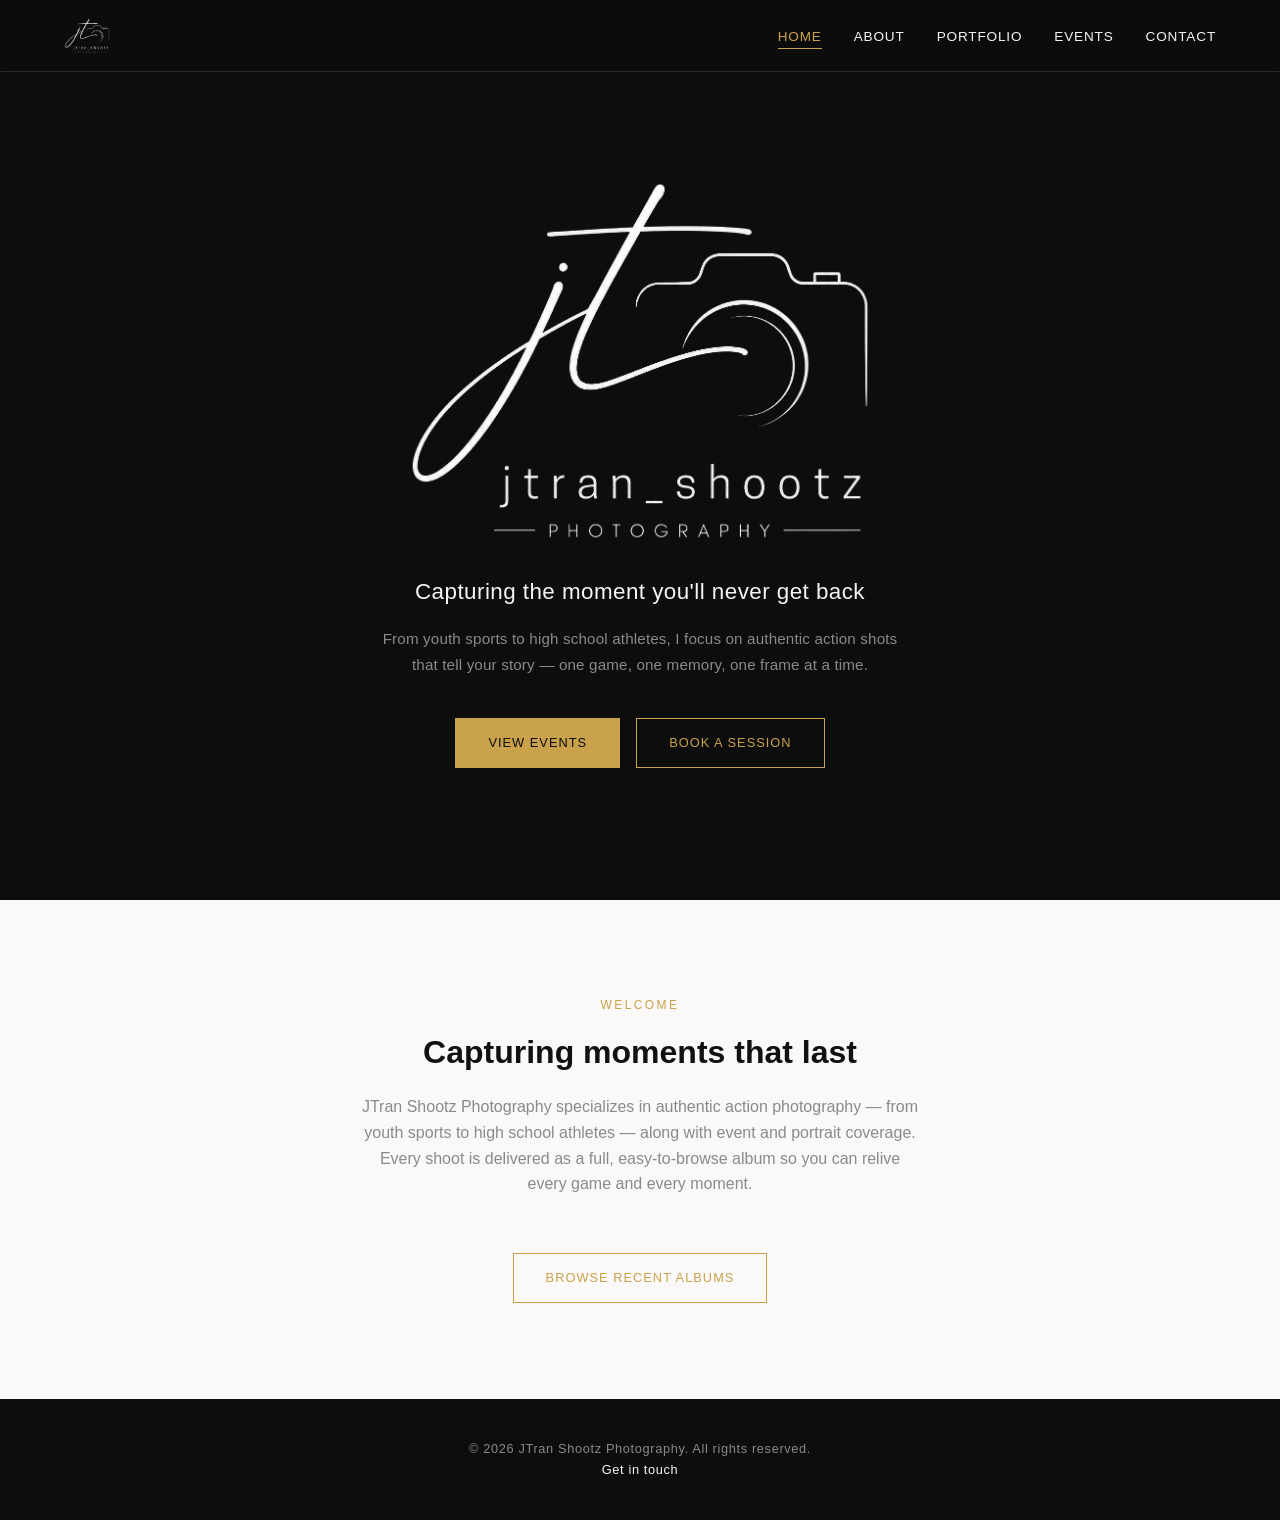
<file: index.html>
<!DOCTYPE html>
<html lang="en">
<head>
  <meta charset="UTF-8" />
  <meta name="viewport" content="width=device-width, initial-scale=1.0" />
  <title>JTran Shootz Photography</title>
  <meta name="description" content="JTran Shootz Photography — authentic action shots from youth sports to high school athletes, plus event and portrait photography." />
  <link rel="icon" href="assets/images/logo.png" />
  <link rel="stylesheet" href="css/style.css" />
</head>
<body>

  <nav class="site-nav">
    <div class="container">
      <a href="index.html" class="nav-brand">
        <img src="assets/images/logo.png" alt="JTran Shootz Photography logo" />
      </a>
      <button class="nav-toggle" aria-label="Toggle menu">&#9776;</button>
      <ul class="nav-links">
        <li><a href="index.html">Home</a></li>
        <li><a href="about.html">About</a></li>
        <li><a href="portfolio.html">Portfolio</a></li>
        <li><a href="events.html">Events</a></li>
        <li><a href="contact.html">Contact</a></li>
      </ul>
    </div>
  </nav>

  <header class="hero">
    <img src="assets/images/logo.png" alt="JTran Shootz Photography" class="hero-logo" />
    <p class="tagline">Capturing the moment you'll never get back</p>
    <p class="hero-subline">
      From youth sports to high school athletes, I focus on authentic action shots that
      tell your story — one game, one memory, one frame at a time.
    </p>
    <div class="hero-cta">
      <a href="events.html" class="btn filled">View Events</a>
      <a href="contact.html" class="btn">Book a Session</a>
    </div>
  </header>

  <section>
    <div class="container">
      <div class="section-header">
        <span class="eyebrow">Welcome</span>
        <h2>Capturing moments that last</h2>
        <p>
          JTran Shootz Photography specializes in authentic action photography — from
          youth sports to high school athletes — along with event and portrait coverage.
          Every shoot is delivered as a full, easy-to-browse album so you can relive
          every game and every moment.
        </p>
      </div>
      <div class="hero-cta" style="justify-content:center; margin-top: 0;">
        <a href="events.html" class="btn">Browse Recent Albums</a>
      </div>
    </div>
  </section>

  <footer>
    <p>&copy; 2026 JTran Shootz Photography. All rights reserved.</p>
    <p><a href="contact.html">Get in touch</a></p>
  </footer>

  <script src="js/main.js"></script>
</body>
</html>
</file>
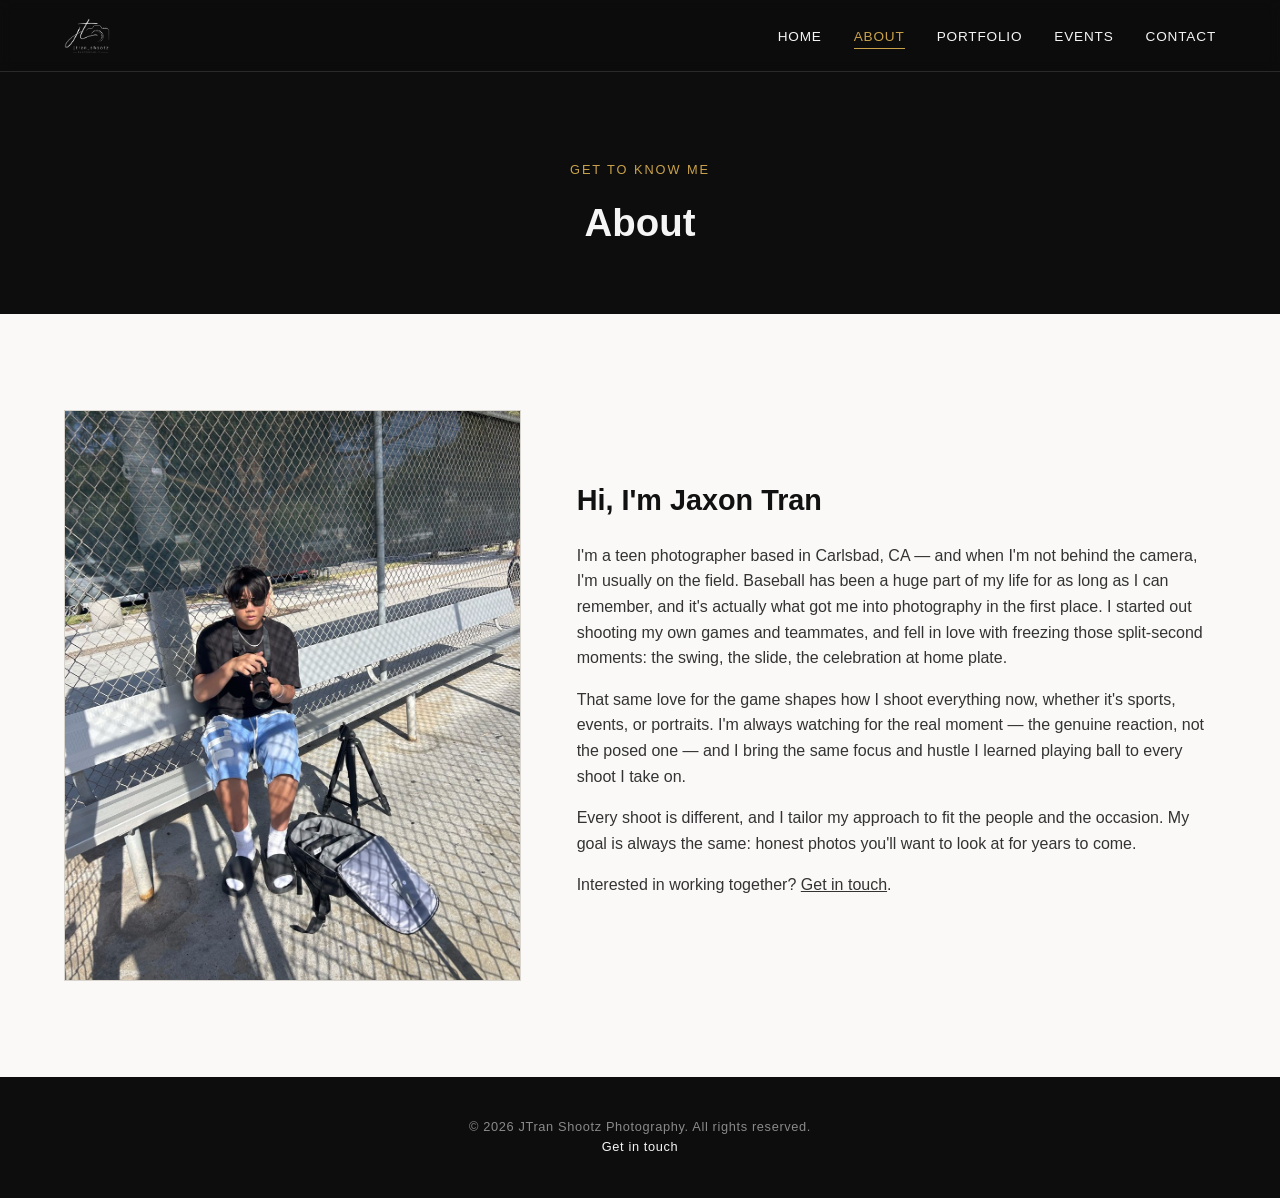
<file: about.html>
<!DOCTYPE html>
<html lang="en">
<head>
  <meta charset="UTF-8" />
  <meta name="viewport" content="width=device-width, initial-scale=1.0" />
  <title>About — JTran Shootz Photography</title>
  <link rel="icon" href="assets/images/logo.png" />
  <link rel="stylesheet" href="css/style.css" />
</head>
<body>

  <nav class="site-nav">
    <div class="container">
      <a href="index.html" class="nav-brand">
        <img src="assets/images/logo.png" alt="JTran Shootz Photography logo" />
      </a>
      <button class="nav-toggle" aria-label="Toggle menu">&#9776;</button>
      <ul class="nav-links">
        <li><a href="index.html">Home</a></li>
        <li><a href="about.html">About</a></li>
        <li><a href="portfolio.html">Portfolio</a></li>
        <li><a href="events.html">Events</a></li>
        <li><a href="contact.html">Contact</a></li>
      </ul>
    </div>
  </nav>

  <header class="event-header">
    <span class="event-date">Get to know me</span>
    <h1>About</h1>
  </header>

  <section>
    <div class="container about-grid">
      <div class="photo-frame">
        <img src="assets/images/about-photo.jpg" alt="Jaxon Tran, photographer" />
      </div>
      <div>
        <h2>Hi, I'm Jaxon Tran</h2>
        <p>
          <!-- EDIT ME: swap in your real city below. -->
          I'm a teen photographer based in Carlsbad, CA — and when I'm not behind the
          camera, I'm usually on the field. Baseball has been a huge part of my life for
          as long as I can remember, and it's actually what got me into photography in
          the first place. I started out shooting my own games and teammates, and fell in
          love with freezing those split-second moments: the swing, the slide, the
          celebration at home plate.
        </p>
        <p>
          That same love for the game shapes how I shoot everything now, whether it's
          sports, events, or portraits. I'm always watching for the real moment — the
          genuine reaction, not the posed one — and I bring the same focus and hustle I
          learned playing ball to every shoot I take on.
        </p>
        <p>
          Every shoot is different, and I tailor my approach to fit the people and the
          occasion. My goal is always the same: honest photos you'll want to look at for
          years to come.
        </p>
        <p>
          Interested in working together? <a href="contact.html" style="text-decoration: underline;">Get in touch</a>.
        </p>
      </div>
    </div>
  </section>

  <footer>
    <p>&copy; 2026 JTran Shootz Photography. All rights reserved.</p>
    <p><a href="contact.html">Get in touch</a></p>
  </footer>

  <script src="js/main.js"></script>
</body>
</html>
</file>
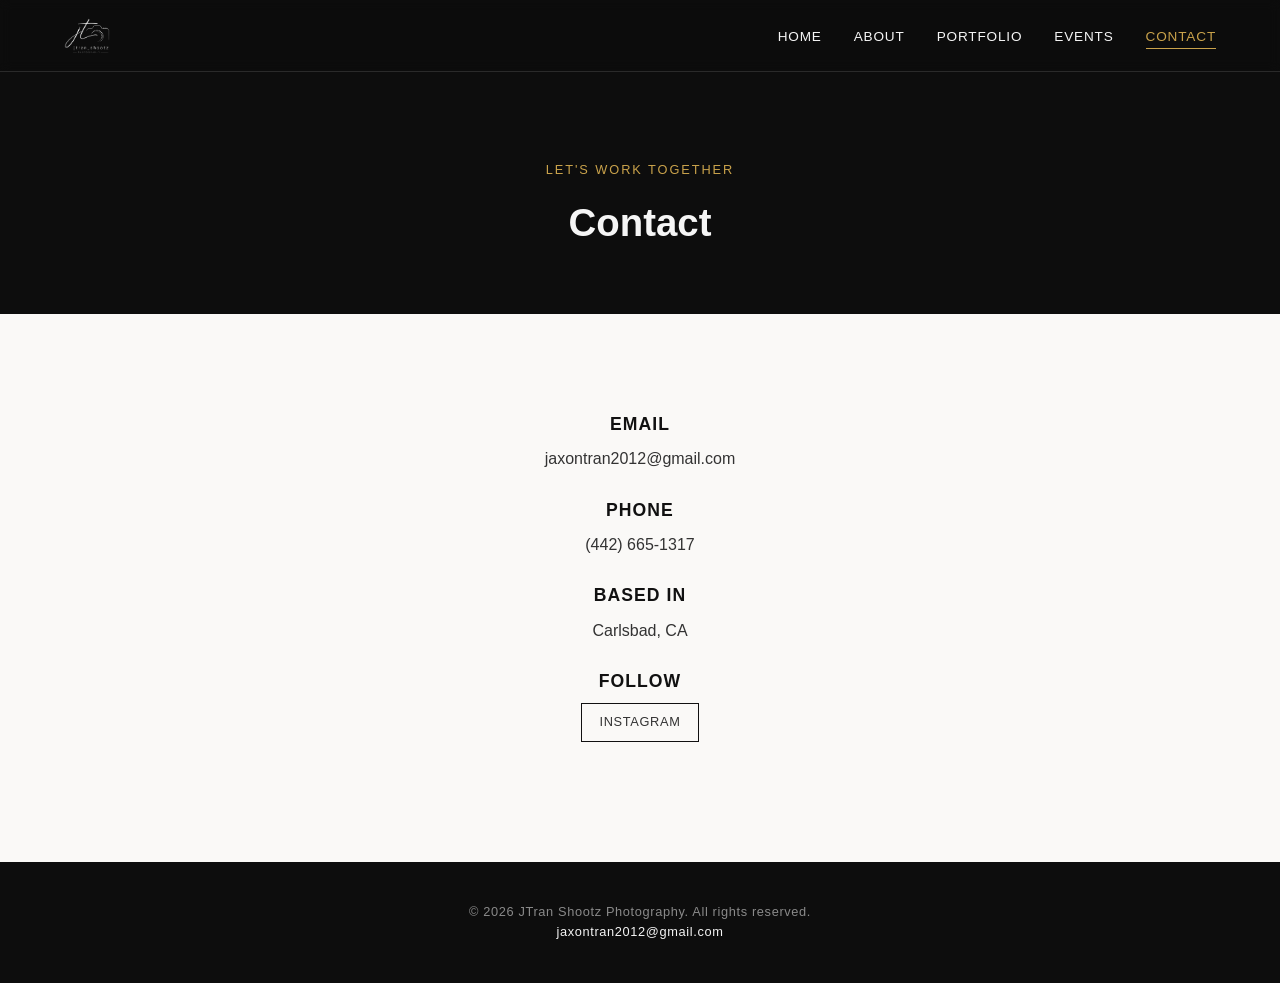
<file: contact.html>
<!DOCTYPE html>
<html lang="en">
<head>
  <meta charset="UTF-8" />
  <meta name="viewport" content="width=device-width, initial-scale=1.0" />
  <title>Contact — JTran Shootz Photography</title>
  <link rel="icon" href="assets/images/logo.png" />
  <link rel="stylesheet" href="css/style.css" />
</head>
<body>

  <nav class="site-nav">
    <div class="container">
      <a href="index.html" class="nav-brand">
        <img src="assets/images/logo.png" alt="JTran Shootz Photography logo" />
      </a>
      <button class="nav-toggle" aria-label="Toggle menu">&#9776;</button>
      <ul class="nav-links">
        <li><a href="index.html">Home</a></li>
        <li><a href="about.html">About</a></li>
        <li><a href="portfolio.html">Portfolio</a></li>
        <li><a href="events.html">Events</a></li>
        <li><a href="contact.html">Contact</a></li>
      </ul>
    </div>
  </nav>

  <header class="event-header">
    <span class="event-date">Let's work together</span>
    <h1>Contact</h1>
  </header>

  <section>
    <div class="container">
      <div class="contact-info contact-info-centered">
        <h3>Email</h3>
        <a href="mailto:jaxontran2012@gmail.com">jaxontran2012@gmail.com</a>

        <h3>Phone</h3>
        <p>(442) 665-1317</p>

        <h3>Based in</h3>
        <p>Carlsbad, CA</p>

        <h3>Follow</h3>
        <div class="social-links">
          <a href="https://instagram.com/jtran_shootz10" target="_blank" rel="noopener">Instagram</a>
        </div>
      </div>
    </div>
  </section>

  <footer>
    <p>&copy; 2026 JTran Shootz Photography. All rights reserved.</p>
    <p><a href="mailto:jaxontran2012@gmail.com">jaxontran2012@gmail.com</a></p>
  </footer>

  <script src="js/main.js"></script>
</body>
</html>
</file>
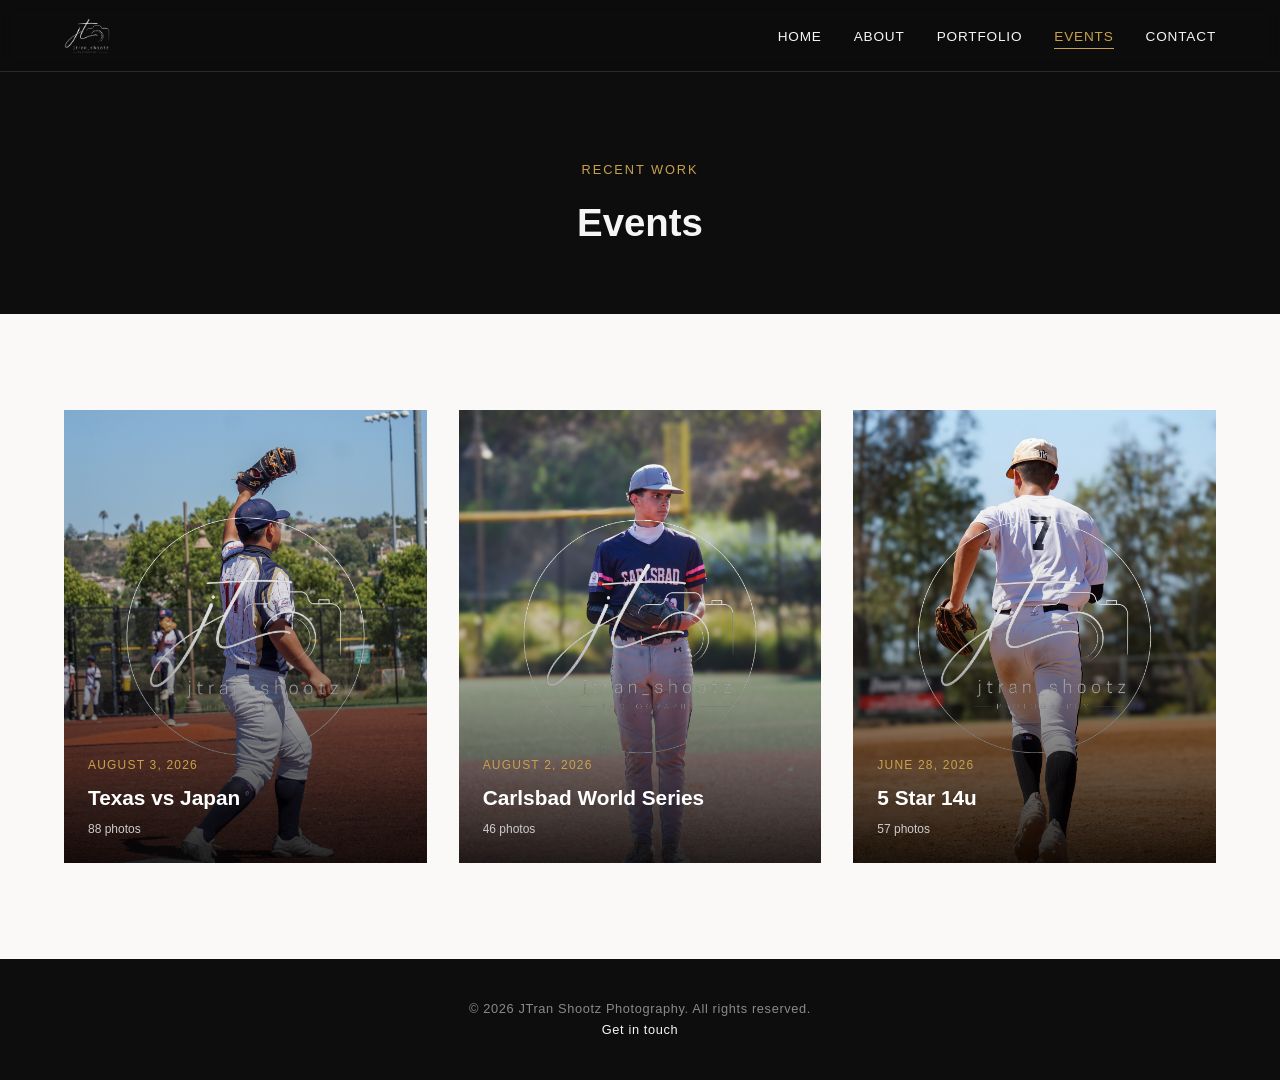
<file: events.html>
<!DOCTYPE html>
<html lang="en">
<head>
  <meta charset="UTF-8" />
  <meta name="viewport" content="width=device-width, initial-scale=1.0" />
  <title>Events — JTran Shootz Photography</title>
  <link rel="icon" href="assets/images/logo.png" />
  <link rel="stylesheet" href="css/style.css" />
</head>
<body>

  <nav class="site-nav">
    <div class="container">
      <a href="index.html" class="nav-brand">
        <img src="assets/images/logo.png" alt="JTran Shootz Photography logo" />
      </a>
      <button class="nav-toggle" aria-label="Toggle menu">&#9776;</button>
      <ul class="nav-links">
        <li><a href="index.html">Home</a></li>
        <li><a href="about.html">About</a></li>
        <li><a href="portfolio.html">Portfolio</a></li>
        <li><a href="events.html">Events</a></li>
        <li><a href="contact.html">Contact</a></li>
      </ul>
    </div>
  </nav>

  <header class="event-header">
    <span class="event-date">Recent Work</span>
    <h1>Events</h1>
  </header>

  <section>
    <div class="container">
      <div class="events-grid" id="events-grid">
        <p class="empty-state">Loading albums…</p>
      </div>
    </div>
  </section>

  <footer>
    <p>&copy; 2026 JTran Shootz Photography. All rights reserved.</p>
    <p><a href="contact.html">Get in touch</a></p>
  </footer>

  <script src="js/main.js"></script>
  <script src="js/events.js"></script>
</body>
</html>
</file>
<file: css/style.css>
/* ===================================================
   JTran Shootz Photography — site stylesheet
   =================================================== */

:root {
  --bg-dark: #0d0d0d;
  --bg-light: #faf9f7;
  --text-dark: #111111;
  --text-light: #f5f5f5;
  --text-muted: #8a8a8a;
  --accent: #c9a24b;
  --border: #2a2a2a;
  --max-width: 1200px;
  --nav-height: 72px;
}

* {
  box-sizing: border-box;
  margin: 0;
  padding: 0;
}

html {
  scroll-behavior: smooth;
}

body {
  font-family: "Helvetica Neue", Arial, sans-serif;
  background: var(--bg-light);
  color: var(--text-dark);
  line-height: 1.6;
  -webkit-font-smoothing: antialiased;
}

img {
  max-width: 100%;
  display: block;
}

a {
  color: inherit;
  text-decoration: none;
}

.container {
  max-width: var(--max-width);
  margin: 0 auto;
  padding: 0 24px;
}

/* ---------- Nav ---------- */

.site-nav {
  position: fixed;
  top: 0;
  left: 0;
  right: 0;
  z-index: 1000;
  height: var(--nav-height);
  display: flex;
  align-items: center;
  background: rgba(13, 13, 13, 0.92);
  backdrop-filter: blur(6px);
  border-bottom: 1px solid var(--border);
  transition: background 0.3s ease;
}

.site-nav .container {
  display: flex;
  align-items: center;
  justify-content: space-between;
  width: 100%;
}

.nav-brand {
  display: flex;
  align-items: center;
  gap: 10px;
  font-weight: 700;
  letter-spacing: 0.08em;
  color: var(--text-light);
  font-size: 0.95rem;
  text-transform: uppercase;
}

.nav-brand img {
  height: 36px;
  width: auto;
}

.nav-links {
  display: flex;
  gap: 32px;
  list-style: none;
}

.nav-links a {
  color: var(--text-light);
  font-size: 0.85rem;
  letter-spacing: 0.06em;
  text-transform: uppercase;
  padding-bottom: 4px;
  border-bottom: 1px solid transparent;
  transition: border-color 0.2s ease, color 0.2s ease;
}

.nav-links a:hover,
.nav-links a.active {
  border-color: var(--accent);
  color: var(--accent);
}

.nav-toggle {
  display: none;
  background: none;
  border: none;
  color: var(--text-light);
  font-size: 1.5rem;
  cursor: pointer;
}

@media (max-width: 720px) {
  .nav-links {
    position: fixed;
    top: var(--nav-height);
    left: 0;
    right: 0;
    background: var(--bg-dark);
    flex-direction: column;
    gap: 0;
    max-height: 0;
    overflow: hidden;
    transition: max-height 0.3s ease;
    border-bottom: 1px solid var(--border);
  }
  .nav-links.open {
    max-height: 320px;
  }
  .nav-links a {
    padding: 16px 24px;
    width: 100%;
    border-bottom: 1px solid var(--border);
  }
  .nav-toggle {
    display: block;
  }
}

/* ---------- Hero ---------- */

.hero {
  min-height: 100vh;
  display: flex;
  flex-direction: column;
  align-items: center;
  justify-content: center;
  text-align: center;
  background: var(--bg-dark);
  color: var(--text-light);
  padding: 120px 24px 80px;
}

.hero-logo {
  max-width: 480px;
  width: 80%;
  margin-bottom: 12px;
}

.hero p.tagline {
  color: var(--text-light);
  font-size: 1.4rem;
  font-weight: 300;
  letter-spacing: 0.02em;
  margin-top: 12px;
  max-width: 640px;
}

.hero p.hero-subline {
  color: var(--text-muted);
  font-size: 0.95rem;
  letter-spacing: 0.01em;
  margin-top: 16px;
  max-width: 520px;
  line-height: 1.7;
}

@media (max-width: 600px) {
  .hero p.tagline {
    font-size: 1.15rem;
  }
}

.hero-cta {
  margin-top: 40px;
  display: flex;
  gap: 16px;
  flex-wrap: wrap;
  justify-content: center;
}

.btn {
  display: inline-block;
  padding: 14px 32px;
  border: 1px solid var(--accent);
  color: var(--accent);
  letter-spacing: 0.08em;
  text-transform: uppercase;
  font-size: 0.8rem;
  transition: background 0.2s ease, color 0.2s ease;
}

.btn:hover {
  background: var(--accent);
  color: var(--bg-dark);
}

.btn.filled {
  background: var(--accent);
  color: var(--bg-dark);
}

.btn.filled:hover {
  opacity: 0.85;
}

/* ---------- Sections ---------- */

section {
  padding: 96px 0;
}

.section-header {
  text-align: center;
  margin-bottom: 56px;
}

.section-header .eyebrow {
  color: var(--accent);
  letter-spacing: 0.2em;
  text-transform: uppercase;
  font-size: 0.75rem;
  display: block;
  margin-bottom: 12px;
}

.section-header h2 {
  font-size: 2rem;
  font-weight: 600;
}

.section-header p {
  color: var(--text-muted);
  max-width: 560px;
  margin: 16px auto 0;
}

/* ---------- About ---------- */

.about-grid {
  display: grid;
  grid-template-columns: 1fr 1.4fr;
  gap: 56px;
  align-items: center;
}

.about-grid .photo-frame {
  aspect-ratio: 4 / 5;
  background: #e8e6e1;
  display: flex;
  align-items: center;
  justify-content: center;
  color: var(--text-muted);
  font-size: 0.85rem;
  border: 1px solid #d8d5cf;
  overflow: hidden;
}

.about-grid .photo-frame img {
  width: 100%;
  height: 100%;
  object-fit: cover;
}

.about-grid h2 {
  font-size: 1.8rem;
  margin-bottom: 20px;
}

.about-grid p {
  margin-bottom: 16px;
  color: #333;
}

@media (max-width: 800px) {
  .about-grid {
    grid-template-columns: 1fr;
  }
}

/* ---------- Contact ---------- */

.contact-info-centered {
  max-width: 420px;
  margin: 0 auto;
  text-align: center;
}

.contact-info-centered .social-links {
  justify-content: center;
}

.contact-info h3 {
  font-size: 1.1rem;
  margin-bottom: 8px;
  text-transform: uppercase;
  letter-spacing: 0.06em;
}

.contact-info p,
.contact-info a {
  color: #333;
  margin-bottom: 24px;
  display: block;
}

.contact-info a:hover {
  color: var(--accent);
}

.social-links {
  display: flex;
  gap: 16px;
  margin-top: 8px;
}

.social-links a {
  border: 1px solid var(--text-dark);
  padding: 8px 18px;
  font-size: 0.8rem;
  text-transform: uppercase;
  letter-spacing: 0.05em;
}

.social-links a:hover {
  background: var(--text-dark);
  color: #fff;
}

/* ---------- Events grid ---------- */

.events-grid {
  display: grid;
  grid-template-columns: repeat(auto-fill, minmax(300px, 1fr));
  gap: 32px;
}

.event-card {
  position: relative;
  aspect-ratio: 4 / 5;
  overflow: hidden;
  background: #1a1a1a;
  display: block;
}

.event-card img {
  width: 100%;
  height: 100%;
  object-fit: cover;
  transition: transform 0.4s ease;
}

.event-card:hover img {
  transform: scale(1.05);
}

.event-card-overlay {
  position: absolute;
  inset: 0;
  background: linear-gradient(to top, rgba(0, 0, 0, 0.85) 0%, rgba(0, 0, 0, 0.1) 55%, transparent 100%);
  display: flex;
  flex-direction: column;
  justify-content: flex-end;
  padding: 24px;
  color: #fff;
}

.event-card-overlay .event-date {
  font-size: 0.75rem;
  letter-spacing: 0.1em;
  text-transform: uppercase;
  color: var(--accent);
  margin-bottom: 6px;
}

.event-card-overlay h3 {
  font-size: 1.3rem;
  font-weight: 600;
}

.event-card-overlay .event-count {
  font-size: 0.75rem;
  color: #ccc;
  margin-top: 6px;
}

.empty-state {
  text-align: center;
  color: var(--text-muted);
  padding: 60px 20px;
  grid-column: 1 / -1;
}

/* ---------- Single event page ---------- */

.event-header {
  background: var(--bg-dark);
  color: var(--text-light);
  padding: 160px 0 60px;
  text-align: center;
}

.event-header .event-date {
  color: var(--accent);
  letter-spacing: 0.15em;
  text-transform: uppercase;
  font-size: 0.8rem;
  margin-bottom: 12px;
  display: block;
}

.event-header h1 {
  font-size: 2.4rem;
  font-weight: 600;
}

.event-header .event-meta {
  color: var(--text-muted);
  margin-top: 12px;
  font-size: 0.9rem;
}

.back-link {
  display: inline-block;
  margin-bottom: 24px;
  font-size: 0.8rem;
  text-transform: uppercase;
  letter-spacing: 0.08em;
  color: var(--text-muted);
}

.back-link:hover {
  color: var(--accent);
}

.photo-grid {
  display: grid;
  grid-template-columns: repeat(auto-fill, minmax(220px, 1fr));
  gap: 16px;
  padding: 60px 0 100px;
}

.photo-thumb {
  position: relative;
  aspect-ratio: 1 / 1;
  overflow: hidden;
  cursor: pointer;
  background: #eee;
}

.photo-thumb img {
  width: 100%;
  height: 100%;
  object-fit: cover;
  transition: transform 0.3s ease;
}

.photo-thumb:hover img {
  transform: scale(1.06);
}

.photo-number {
  position: absolute;
  top: 8px;
  left: 8px;
  background: rgba(0, 0, 0, 0.65);
  color: #fff;
  font-size: 0.7rem;
  letter-spacing: 0.05em;
  padding: 3px 8px;
  border-radius: 2px;
}

/* ---------- Favorites / picks ---------- */

.fav-toggle {
  position: absolute;
  top: 8px;
  right: 8px;
  width: 30px;
  height: 30px;
  border-radius: 50%;
  border: none;
  background: rgba(0, 0, 0, 0.55);
  color: #fff;
  font-size: 1rem;
  display: flex;
  align-items: center;
  justify-content: center;
  cursor: pointer;
  transition: background 0.2s ease, transform 0.15s ease;
  z-index: 2;
}

.fav-toggle:hover {
  transform: scale(1.08);
}

.fav-toggle.active {
  background: var(--accent);
  color: var(--bg-dark);
}

.lightbox-fav {
  position: absolute;
  top: 16px;
  left: 16px;
  background: none;
  border: none;
  color: #fff;
  font-size: 1.8rem;
  cursor: pointer;
  opacity: 0.8;
  transition: opacity 0.2s ease, color 0.2s ease;
}

.lightbox-fav:hover {
  opacity: 1;
}

.lightbox-fav.active {
  color: var(--accent);
  opacity: 1;
}

.picks-bar {
  position: fixed;
  bottom: 24px;
  right: 24px;
  z-index: 1500;
  background: var(--bg-dark);
  color: var(--text-light);
  border: 1px solid var(--accent);
  padding: 14px 22px;
  border-radius: 999px;
  font-size: 0.85rem;
  letter-spacing: 0.04em;
  cursor: pointer;
  display: none;
  align-items: center;
  gap: 8px;
  box-shadow: 0 8px 24px rgba(0, 0, 0, 0.35);
}

.picks-bar.visible {
  display: inline-flex;
}

.picks-bar .heart {
  color: var(--accent);
}

.picks-overlay {
  position: fixed;
  inset: 0;
  background: rgba(0, 0, 0, 0.7);
  z-index: 1800;
  display: none;
  align-items: center;
  justify-content: center;
  padding: 24px;
}

.picks-overlay.open {
  display: flex;
}

.picks-panel {
  background: var(--bg-light);
  color: var(--text-dark);
  width: 100%;
  max-width: 480px;
  max-height: 80vh;
  border-radius: 6px;
  padding: 32px;
  overflow-y: auto;
  position: relative;
}

.picks-panel h3 {
  font-size: 1.2rem;
  margin-bottom: 4px;
}

.picks-panel .picks-sub {
  color: var(--text-muted);
  font-size: 0.85rem;
  margin-bottom: 20px;
}

.picks-panel-close {
  position: absolute;
  top: 20px;
  right: 20px;
  background: none;
  border: none;
  font-size: 1.4rem;
  cursor: pointer;
  color: var(--text-muted);
}

.picks-list {
  list-style: none;
  display: flex;
  flex-direction: column;
  gap: 10px;
  margin-bottom: 24px;
}

.picks-list li {
  display: flex;
  align-items: center;
  gap: 12px;
  border: 1px solid #e2e0da;
  border-radius: 4px;
  padding: 8px;
}

.picks-list img {
  width: 48px;
  height: 48px;
  object-fit: cover;
  border-radius: 3px;
}

.picks-list .pick-label {
  flex: 1;
  font-size: 0.9rem;
}

.picks-list .pick-remove {
  background: none;
  border: none;
  color: var(--text-muted);
  font-size: 1.2rem;
  cursor: pointer;
}

.picks-list .pick-remove:hover {
  color: #b33;
}

.picks-actions {
  display: flex;
  flex-wrap: wrap;
  gap: 12px;
}

.picks-actions button,
.picks-actions a {
  cursor: pointer;
  border: none;
  font-family: inherit;
}

.picks-clear {
  background: none;
  border: 1px solid #ccc !important;
  color: var(--text-muted);
  padding: 14px 24px;
  font-size: 0.8rem;
  text-transform: uppercase;
  letter-spacing: 0.06em;
}

.picks-empty {
  color: var(--text-muted);
  font-size: 0.9rem;
}

/* ---------- Lightbox ---------- */

.lightbox {
  position: fixed;
  inset: 0;
  background: rgba(0, 0, 0, 0.95);
  z-index: 2000;
  display: none;
  align-items: center;
  justify-content: center;
  flex-direction: column;
}

.lightbox.open {
  display: flex;
}

.lightbox-content {
  position: relative;
  max-width: 90vw;
  max-height: 82vh;
  display: flex;
  align-items: center;
  justify-content: center;
}

.lightbox-content img {
  max-width: 90vw;
  max-height: 82vh;
  object-fit: contain;
}

.lightbox-caption {
  color: #ccc;
  margin-top: 18px;
  font-size: 0.85rem;
  letter-spacing: 0.05em;
}

.lightbox-close,
.lightbox-prev,
.lightbox-next {
  position: absolute;
  background: none;
  border: none;
  color: #fff;
  font-size: 2rem;
  cursor: pointer;
  padding: 12px;
  line-height: 1;
  opacity: 0.8;
  transition: opacity 0.2s ease;
}

.lightbox-close:hover,
.lightbox-prev:hover,
.lightbox-next:hover {
  opacity: 1;
}

.lightbox-close {
  top: 16px;
  right: 16px;
  font-size: 1.8rem;
}

.lightbox-prev {
  left: 8px;
  top: 50%;
  transform: translateY(-50%);
  font-size: 2.5rem;
}

.lightbox-next {
  right: 8px;
  top: 50%;
  transform: translateY(-50%);
  font-size: 2.5rem;
}

@media (max-width: 600px) {
  .lightbox-prev,
  .lightbox-next {
    font-size: 1.8rem;
  }
}

/* ---------- Footer ---------- */

footer {
  background: var(--bg-dark);
  color: var(--text-muted);
  text-align: center;
  padding: 40px 24px;
  font-size: 0.8rem;
  letter-spacing: 0.05em;
}

footer a {
  color: var(--text-light);
}

footer a:hover {
  color: var(--accent);
}

.portfolio-grid {
  padding-bottom: 40px;
}

.portfolio-thumb {
  aspect-ratio: 4 / 5;
}
</file>
